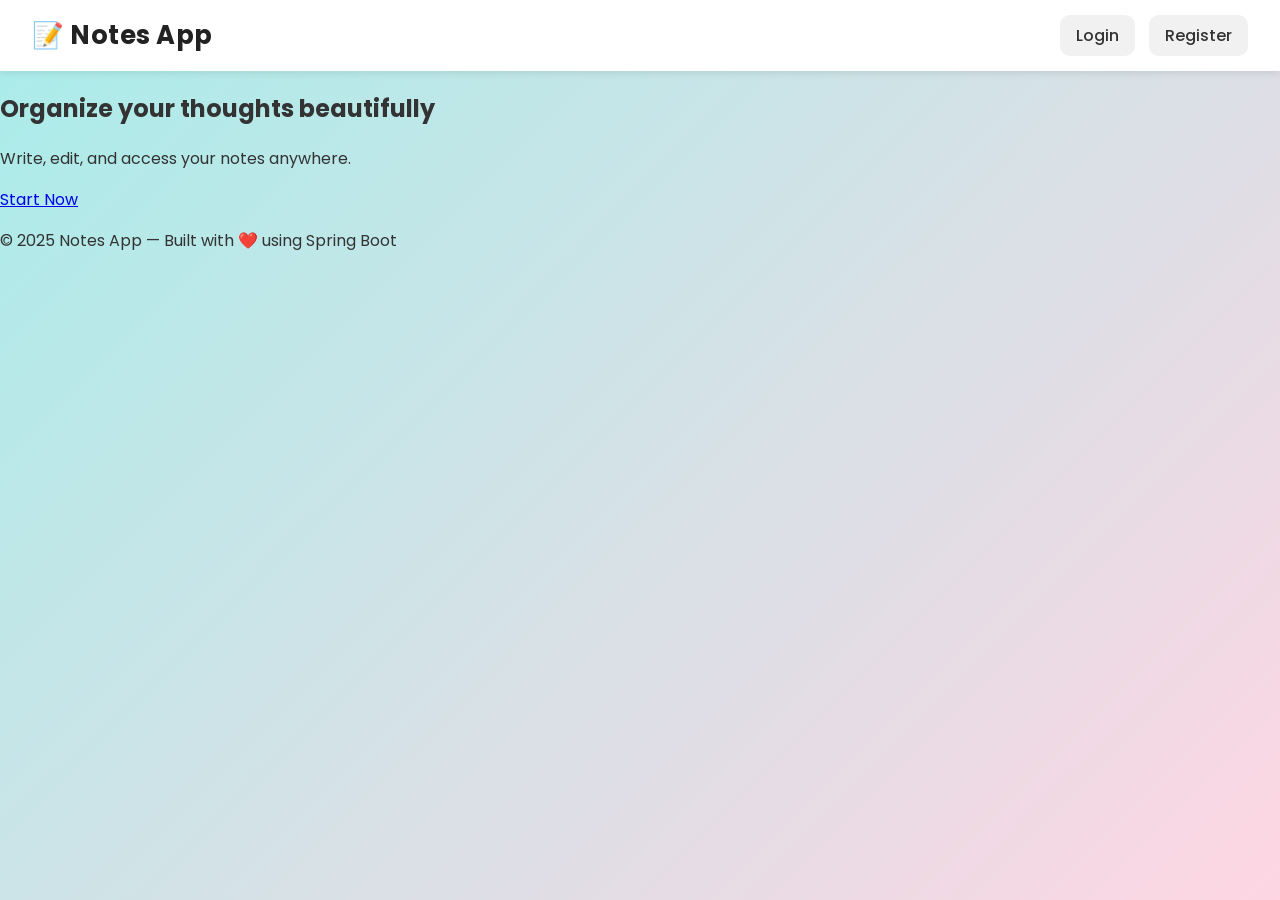
<file: src/main/resources/static/index.html>
<!DOCTYPE html>
<html lang="en">
<head>
  <meta charset="UTF-8" />
  <meta name="viewport" content="width=device-width, initial-scale=1.0" />
  <title>Notes App</title>
  <link href="https://fonts.googleapis.com/css2?family=Poppins:wght@500&display=swap" rel="stylesheet" />
  <link rel="stylesheet" href="css/style.css" />
</head>
<body>
<header class="navbar">
  <h1>📝 Notes App</h1>
  <nav>
    <a href="login.html" class="btn">Login</a>
    <a href="register.html" class="btn">Register</a>
  </nav>
</header>

<main class="hero">
  <div class="hero-content">
    <h2>Organize your thoughts beautifully</h2>
    <p>Write, edit, and access your notes anywhere.</p>
    <a href="login.html" class="cta-btn">Start Now</a>
  </div>
</main>

<footer>
  <p>© 2025 Notes App — Built with ❤️ using Spring Boot</p>
</footer>
</body>
</html>
</file>
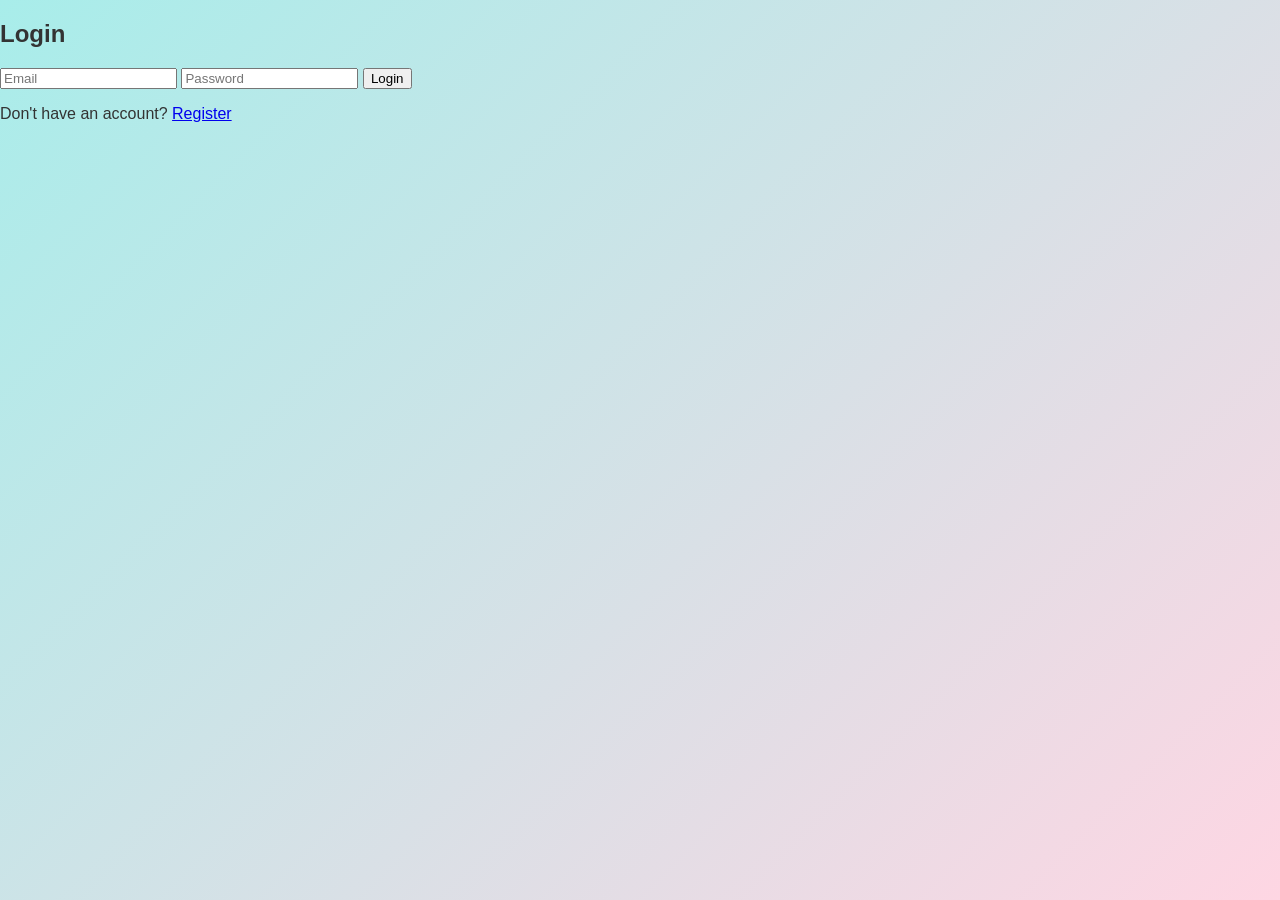
<file: src/main/resources/static/login.html>
<!DOCTYPE html>
<html lang="en">
<head>
    <meta charset="UTF-8" />
    <meta name="viewport" content="width=device-width, initial-scale=1.0" />
    <title>Login | Notes App</title>
    <link rel="stylesheet" href="css/style.css" />
    <script>
        const BASE_URL = window.location.hostname.includes("localhost")
          ? "http://localhost:8087"
          : "https://notes-app-urxo.onrender.com";
    </script>


    <script src="scripts/auth.js" defer></script>
</head>
<body>
<div class="form-container">
    <h2>Login</h2>
    <form onsubmit="event.preventDefault(); login();">
        <input id="email" type="email" placeholder="Email" required />
        <input id="password" type="password" placeholder="Password" required />
        <button type="submit">Login</button>
    </form>
    <pre id="loginResult" class="result-box"></pre>
    <p>Don't have an account? <a href="register.html">Register</a></p>
</div>
</body>
</html>
</file>
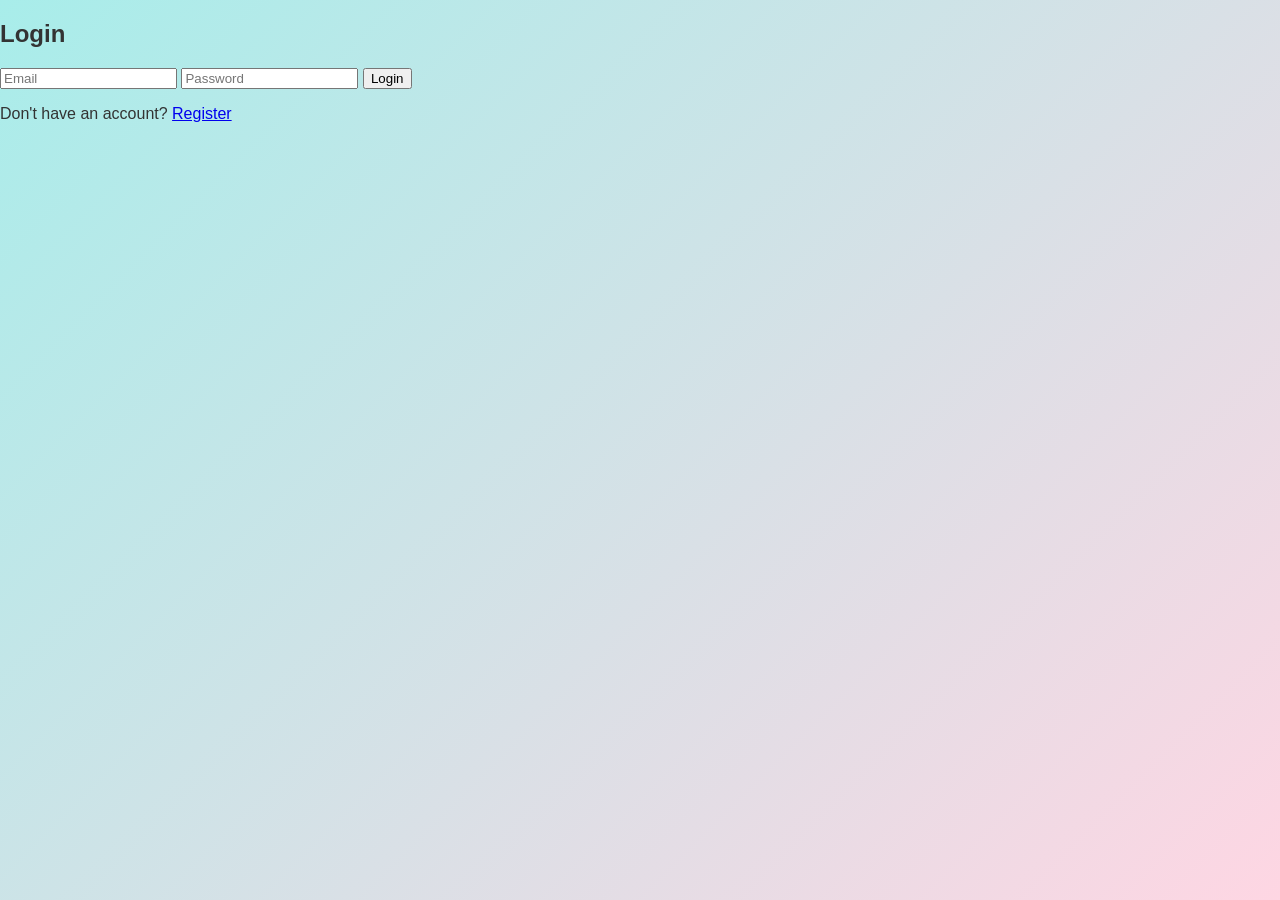
<file: src/main/resources/static/notes.html>
<!DOCTYPE html>
<html lang="en">
<head>
    <meta charset="UTF-8"/>
    <meta name="viewport" content="width=device-width, initial-scale=1.0"/>
    <title>Your Notes | Notes App</title>
    <link rel="stylesheet" href="css/style.css"/>

    <!-- ✅ Define backend base URL globally -->
    <script>
        const BASE_URL = window.location.hostname.includes("localhost")
          ? "http://localhost:8087"
          : "https://notes-app-urxo.onrender.com";
    </script>


    <!-- ✅ Load scripts -->
    <script src="scripts/auth.js" defer></script>
    <script src="scripts/notes.js" defer></script>
</head>
<body>
<div class="navbar">
    <h1>Notes App</h1>
    <div>
        <button id="themeToggle" class="btn">🌙 Dark</button>
        <a href="#" onclick="logout()" class="btn">Logout</a>
    </div>
</div>

<div class="topbar">
    <div class="left">
        <strong>Notes</strong>
        <input id="searchInput" type="text" placeholder="Search by title or content…"/>
        <select id="colorFilter">
            <option value="">All colors</option>
            <option value="#FFD166">Yellow</option>
            <option value="#06D6A0">Green</option>
            <option value="#118AB2">Blue</option>
            <option value="#EF476F">Pink</option>
            <option value="#8338EC">Purple</option>
        </select>
        <button id="refreshBtn">Reload</button>
        <span id="statusText" class="badge">Ready</span>
    </div>
</div>

<div class="loader" id="loader">
    <div class="spinner"></div><span>Loading…</span>
</div>

<div class="container">
    <div class="card">
        <div class="title">New note</div>
        <div class="row">
            <input id="noteTitle" type="text" placeholder="Title"/>
            <select id="noteColor">
                <option value="#FFD166">Yellow</option>
                <option value="#06D6A0">Green</option>
                <option value="#118AB2">Blue</option>
                <option value="#EF476F">Pink</option>
                <option value="#8338EC">Purple</option>
            </select>
        </div>
        <div class="row">
            <textarea id="noteContent" placeholder="Write your note…"></textarea>
        </div>
        <div class="row" style="justify-content:flex-end">
            <button id="createBtn" class="primary">Add note</button>
            <button id="clearBtn">Clear</button>
        </div>
        <pre id="createResult" class="badge" style="margin-top:8px;background:#fff"></pre>
    </div>

    <div class="row" style="align-items:center;justify-content:space-between;margin-top:24px">
        <div class="title">Your notes</div>
        <div class="meta" id="countText"></div>
    </div>

    <div id="notesGrid" class="grid"></div>
    <div id="emptyState" class="empty">No notes yet. Create one above!</div>
</div>

<div class="toast" id="toast"></div>
</body>
</html>
</file>
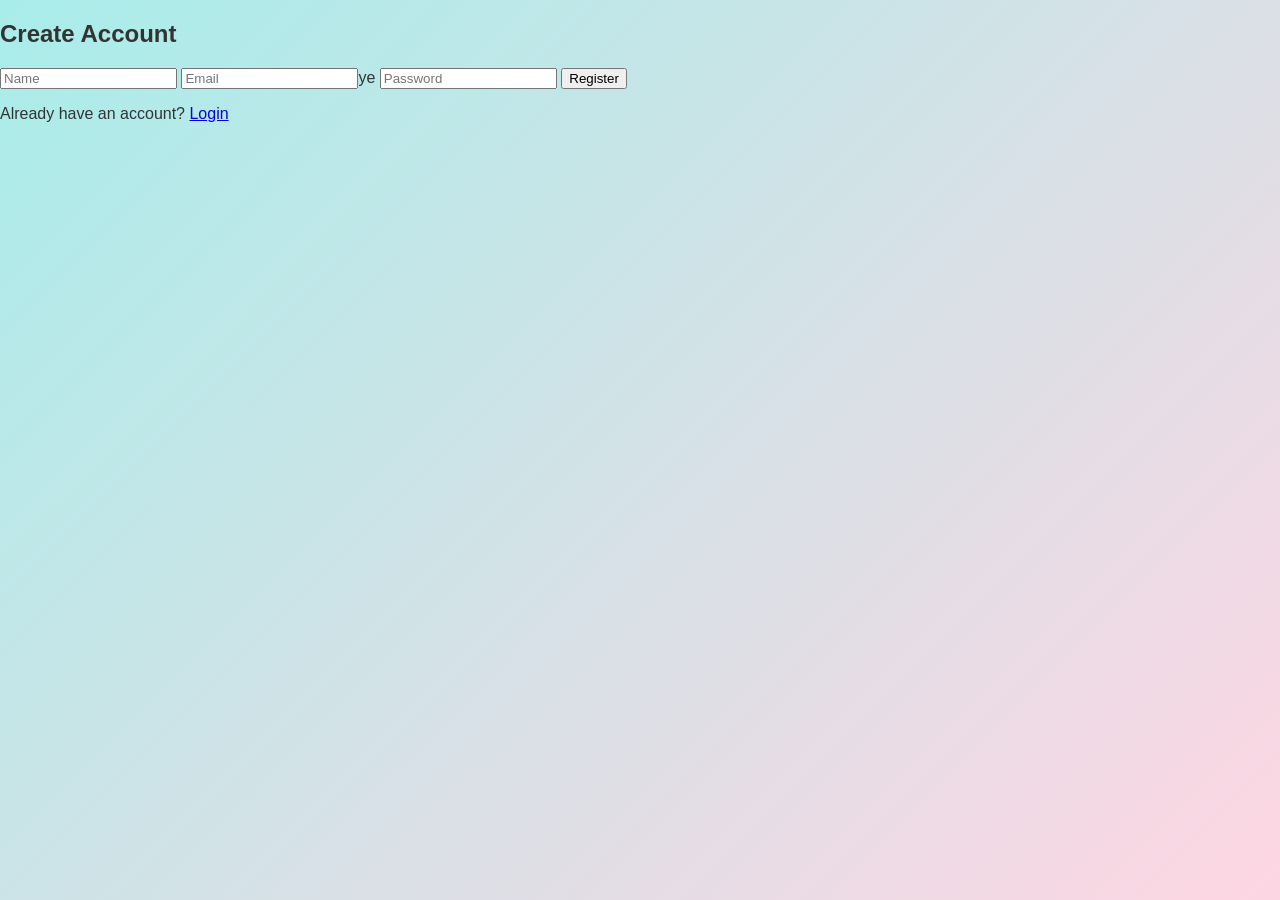
<file: src/main/resources/static/register.html>
<!DOCTYPE html>
<html lang="en">
<head>
    <meta charset="UTF-8" />
    <meta name="viewport" content="width=device-width, initial-scale=1.0" />
    <title>Register | Notes App</title>
    <link rel="stylesheet" href="css/style.css" />
    <script>
        const BASE_URL = window.location.hostname.includes("localhost")
          ? "http://localhost:8087"
          : "https://notes-app-urxo.onrender.com";
    </script>


    <script src="scripts/auth.js" defer></script>
</head>
<body>
<div class="form-container">
    <h2>Create Account</h2>
    <form onsubmit="event.preventDefault(); register();">
        <input id="name" type="text" placeholder="Name" required />
        <input id="email" type="email" placeholder="Email" required />ye
        <input id="password" type="password" placeholder="Password" required />
        <button type="submit">Register</button>
    </form>
    <pre id="registerResult" class="result-box"></pre>
    <p>Already have an account? <a href="login.html">Login</a></p>
</div>
</body>
</html>
</file>
<file: src/main/resources/static/css/style.css>
/* ============================================================
   NOTES APP THEME - Light & Vibrant Dark Mode ✨
   Author: Kart | Modern gradient UI with smooth transitions
============================================================ */

/* ---------- Root Colors ---------- */
:root {
  --yellow:#FFD166;
  --green:#06D6A0;
  --blue:#118AB2;
  --pink:#EF476F;
  --purple:#8338EC;
  --bg-light:linear-gradient(135deg,#a8edea,#fed6e3);
  --bg-dark:linear-gradient(135deg,#141e30,#243b55);
  --text-light:#333;
  --text-dark:#f5f5f5;
}

/* ---------- Base ---------- */
body {
  margin: 0;
  font-family: 'Poppins', sans-serif;
  background: var(--bg-light);
  color: var(--text-light);
  display: flex;
  flex-direction: column;
  min-height: 100vh;
  transition: background 0.6s ease, color 0.4s ease;
}

/* ---------- Navbar ---------- */
.navbar {
  background: #fff;
  box-shadow: 0 2px 8px rgba(0,0,0,0.1);
  padding: 1rem 2rem;
  display: flex;
  justify-content: space-between;
  align-items: center;
  transition: background 0.4s ease;
}
.navbar h1 {
  font-size: 1.6rem;
  color: #222;
  margin: 0;
  letter-spacing: .5px;
}
.navbar .btn {
  text-decoration: none;
  color: #333;
  background: #f1f1f1;
  padding: 0.55rem 1rem;
  border-radius: 10px;
  transition: all 0.3s ease;
  margin-left: 10px;
  border: none;
  cursor: pointer;
  font-weight: 500;
}
.navbar .btn:hover {
  background: linear-gradient(90deg,#89f7fe,#66a6ff);
  color: #fff;
}

/* ---------- Topbar ---------- */
.topbar {
  max-width: 980px;
  margin: 20px auto 10px;
  display: flex;
  gap: 12px;
  align-items: center;
  justify-content: space-between;
  flex-wrap: wrap;
}
.topbar .left {
  display: flex;
  gap: 10px;
  flex-wrap: wrap;
  align-items: center;
}
.topbar input[type="text"],
.topbar select,
.topbar button {
  padding: 10px 12px;
  border-radius: 8px;
  border: 1px solid #ddd;
  background: #fff;
  cursor: pointer;
  font-family: 'Poppins', sans-serif;
  transition: background 0.3s ease, transform 0.2s ease;
}
.topbar input:hover,
.topbar select:hover,
.topbar button:hover {
  transform: translateY(-1px);
}
.badge {
  font-size: .8rem;
  background: #f2f4f7;
  border: 1px solid #e5e7eb;
  padding: 4px 9px;
  border-radius: 999px;
}

/* ---------- Container & Cards ---------- */
.container {
  max-width: 980px;
  margin: 0 auto 40px;
  padding: 0 12px;
}
.card {
  background: #fff;
  border-radius: 14px;
  box-shadow: 0 2px 6px rgba(0,0,0,.1);
  padding: 18px;
  margin-top: 16px;
  transition: transform .2s ease, box-shadow .2s ease, background .4s ease;
  animation: fadeInUp 0.3s ease both;
}
.card:hover {
  transform: translateY(-3px);
  box-shadow: 0 6px 16px rgba(0,0,0,.15);
}
.title {
  font-weight: 600;
  font-size: 1.1rem;
}
.meta {
  font-size: .85rem;
  color: #666;
}
.row {
  display: flex;
  gap: 8px;
  flex-wrap: wrap;
  margin-top: 8px;
}
.row input,
.row select,
.row textarea {
  flex: 1;
  padding: 10px 12px;
  border-radius: 8px;
  border: 1px solid #ddd;
  font-family: 'Poppins', sans-serif;
  transition: box-shadow 0.3s ease;
}
.row input:focus,
.row textarea:focus {
  box-shadow: 0 0 0 3px rgba(17,138,178,0.2);
}
.row textarea {
  min-height: 100px;
  resize: vertical;
}

/* ---------- Buttons ---------- */
button { cursor: pointer; }
.primary {
  background: linear-gradient(90deg,#0072ff,#00c6ff);
  color: #fff;
  border: none;
  border-radius: 8px;
  padding: 8px 12px;
  transition: transform 0.2s ease;
}
.primary:hover { transform: translateY(-1px); }
.danger {
  background: linear-gradient(90deg,#ff512f,#dd2476);
  color: #fff;
  border: none;
  border-radius: 8px;
  padding: 8px 12px;
  transition: transform 0.2s ease;
}
.danger:hover { transform: translateY(-1px); }

/* ---------- Grid ---------- */
.grid {
  display: grid;
  grid-template-columns: repeat(auto-fill,minmax(260px,1fr));
  gap: 16px;
  margin-top: 16px;
}
.color-dot {
  width: 14px;
  height: 14px;
  border-radius: 50%;
  display: inline-block;
  vertical-align: middle;
  margin-right: 6px;
  border: 1px solid rgba(0,0,0,.15);
  transition: transform 0.25s, box-shadow 0.25s;
}
.color-dot:hover {
  transform: scale(1.25);
  box-shadow: 0 0 8px rgba(0,0,0,0.25);
}
.empty {
  text-align: center;
  color: #777;
  padding: 40px 0;
  font-size: 1.1rem;
}

/* ---------- Toast ---------- */
.toast {
  position: fixed;
  bottom: 20px;
  right: 20px;
  background: #323232;
  color: #fff;
  padding: 10px 14px;
  border-radius: 8px;
  opacity: 0;
  transform: translateY(20px);
  transition: all .3s ease;
  z-index: 1000;
}
.toast.show { opacity: 1; transform: translateY(0); }
.toast.ok {
  background: linear-gradient(90deg,#11998e,#38ef7d);
  box-shadow: 0 2px 10px rgba(17,153,142,0.4);
}
.toast.err {
  background: linear-gradient(90deg,#ff416c,#ff4b2b);
  box-shadow: 0 2px 10px rgba(255,65,108,0.4);
}

/* ---------- Loader ---------- */
.loader {
  display: none;
  align-items: center;
  gap: 8px;
  position: fixed;
  top: 10px;
  right: 20px;
  background: #fff;
  border-radius: 8px;
  padding: 6px 10px;
  box-shadow: 0 2px 6px rgba(0,0,0,.1);
}
.loader.show { display: flex; }
.spinner {
  width: 16px;
  height: 16px;
  border-radius: 50%;
  border: 3px solid #e5e7eb;
  border-top-color: #6b7280;
  animation: spin .8s linear infinite;
}
@keyframes spin { to { transform: rotate(360deg); } }

/* ---------- Animations ---------- */
@keyframes fadeInUp {
  from { opacity: 0; transform: translateY(20px); }
  to { opacity: 1; transform: translateY(0); }
}

/* ============================================================
   🌙 DARK MODE - Sleek Neon Gradient
============================================================ */
body.dark {
  background: var(--bg-dark);
  color: var(--text-dark);
}
body.dark .navbar,
body.dark .card,
body.dark .loader {
  background: #1e1e1e;
  color: #f5f5f5;
  box-shadow: 0 2px 10px rgba(255,255,255,0.05);
}
body.dark input,
body.dark textarea,
body.dark select {
  background: #2b2b2b;
  border: 1px solid #555;
  color: #fff;
}
body.dark .primary {
  background: linear-gradient(90deg,#00b09b,#96c93d);
}
body.dark .danger {
  background: linear-gradient(90deg,#ef5350,#f06292);
}
body.dark .toast.ok {
  background: linear-gradient(90deg,#00c6ff,#0072ff);
}
body.dark .toast.err {
  background: linear-gradient(90deg,#ff512f,#dd2476);
}
body.dark .badge {
  background: #2b2b2b;
  color: #ccc;
  border-color: #444;
}
body.dark .navbar .btn {
  background: #333;
  color: #fff;
}
body.dark .navbar .btn:hover {
  background: linear-gradient(90deg,#6a11cb,#2575fc);
  color: #fff;
}
body.dark .color-dot:hover {
  box-shadow: 0 0 10px rgba(255,255,255,0.3);
  transform: scale(1.3);
}

/* Smooth theme transition */
body,
.navbar,
.card {
  transition: background 0.6s ease, color 0.4s ease, box-shadow 0.4s ease;
}
</file>
